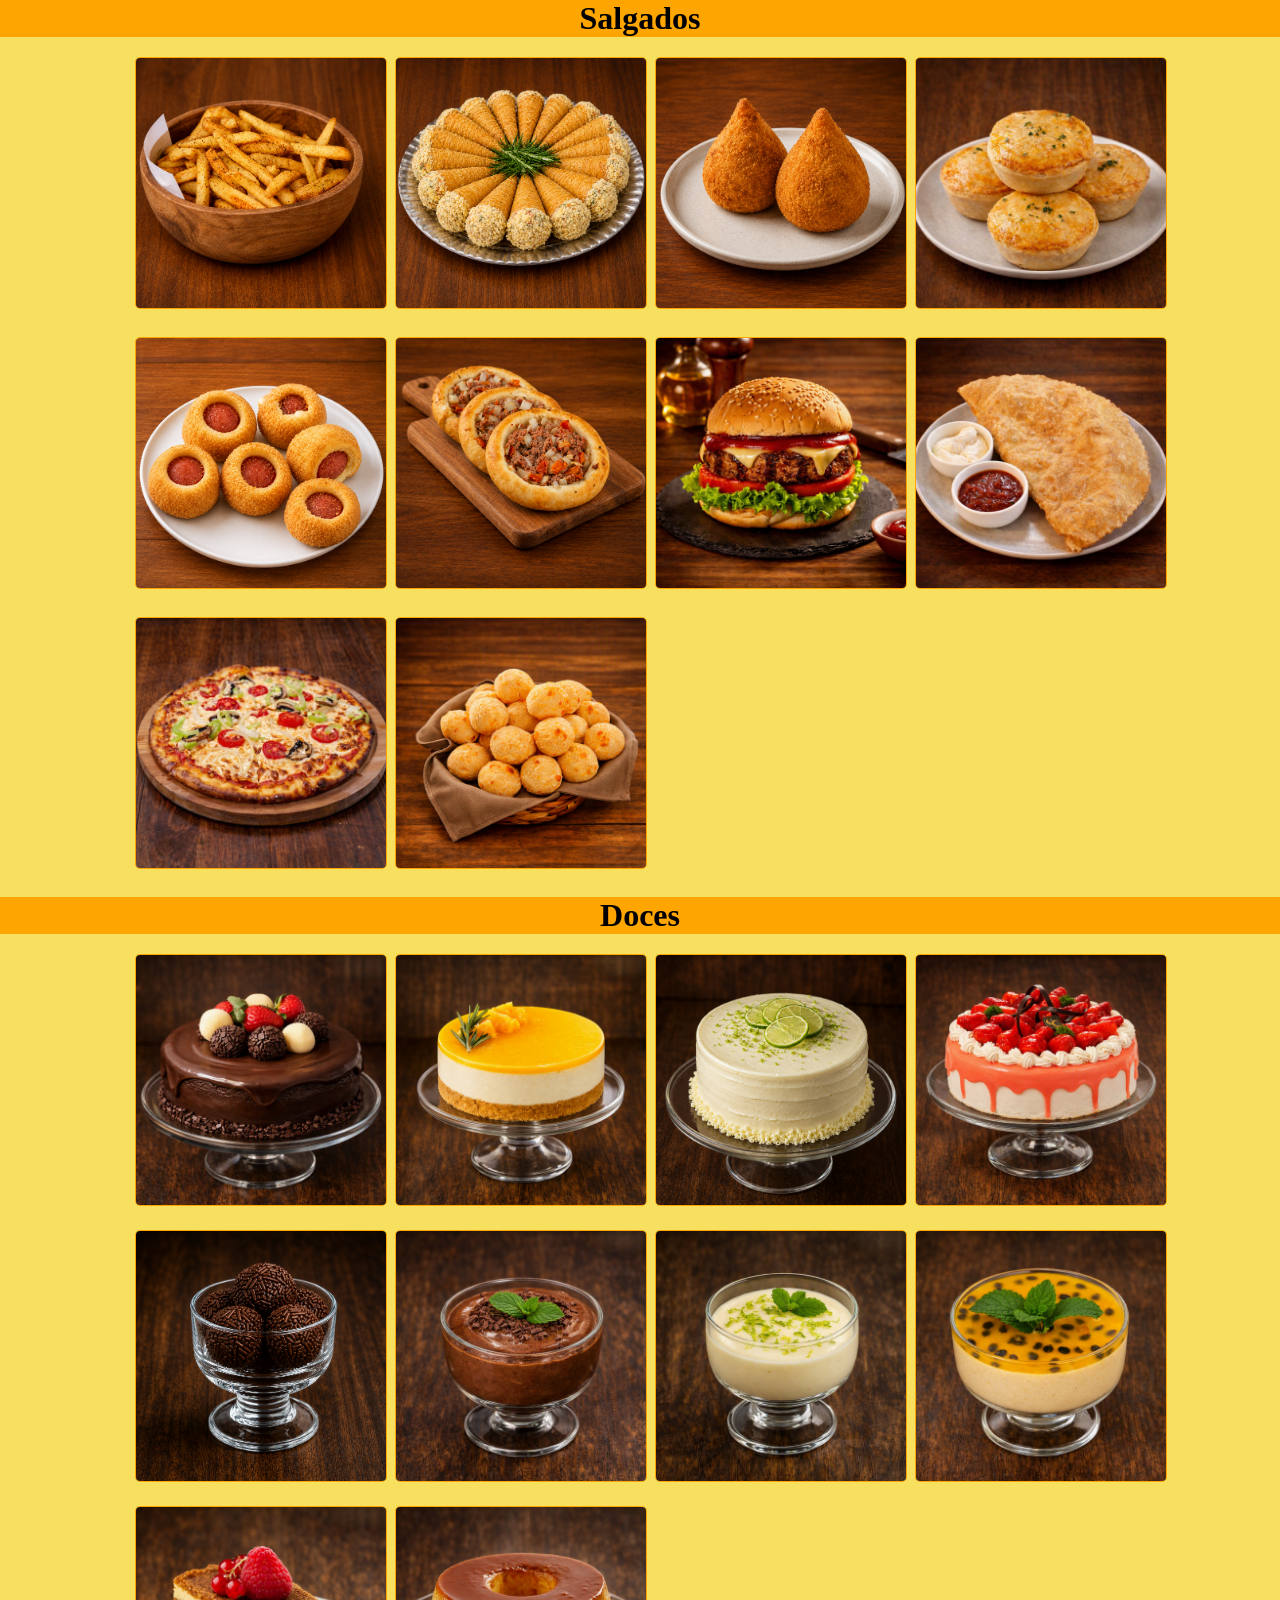
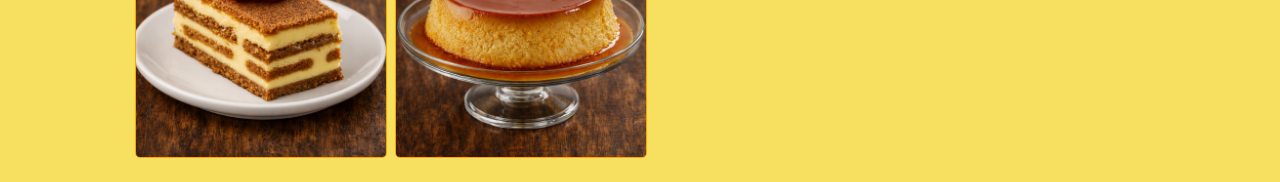
<file: index.html>
<!DOCTYPE html>
<html lang="br">
<head>
    <meta charset="UTF-8">
    <meta name="viewport" content="width=device-width, initial-scale=1.0">
    <title>Catálogo</title>
    <link rel="stylesheet" href="style.css">
</head>
<body>
    <h1>Salgados<h1>
    <div class="DivSalgados">
        <ul class="content-imgs">
            <li><img src="ImgsBD/imgs-dlv/Salgados/Batata-Frita.png" alt="Batata-Frita" srcset=""></li>
            <li><img src="ImgsBD//imgs-dlv/Salgados/Canudinho.png" alt="Canudinho" srcset=""></li>
            <li><img src="ImgsBD//imgs-dlv/Salgados/Coxinha.png" alt="Coxinha" srcset=""></li>
            <li><img src="ImgsBD//imgs-dlv/Salgados/Empada.png" alt="Empada" srcset=""></li>
            <li><img src="ImgsBD//imgs-dlv/Salgados/Enroladinho.png" alt="Enroladinho" srcset=""></li>
            <li><img src="ImgsBD//imgs-dlv/Salgados/Esfirra.png" alt="Esfirra" srcset=""></li>
            <li><img src="ImgsBD//imgs-dlv/Salgados/Hamburguêr.png" alt="Hamburguêr" srcset=""></li>
            <li><img src="ImgsBD//imgs-dlv/Salgados/Pastel.png" alt="Pastel" srcset=""></li>
            <li><img src="ImgsBD//imgs-dlv/Salgados/Pizza.jpg" alt="Pizza" srcset=""></li>
            <li><img src="ImgsBD//imgs-dlv/Salgados/Pão-Queijo.png" alt="Pão-Queijo" srcset=""></li>
        </ul>
    </div>
    <h1>Doces</h1>
    <div class="DivDoces">
        <ul class="content-imgs">
            <li><img src="ImgsBD//imgs-dlv/Doces/Bolo-Chocolate.png" alt="Bolo-Chocolate"></li>
            <li><img src="ImgsBD//imgs-dlv/Doces/Bolo-Laranja.png" alt="Bolo-Laranja"></li>
            <li><img src="ImgsBD//imgs-dlv/Doces/Bolo-Limão.png" alt="Bolo-Limão"></li>
            <li><img src="ImgsBD//imgs-dlv/Doces/Bolo-Morango.png" alt="Bolo-Morango"></li>
            <li><img src="ImgsBD//imgs-dlv/Doces/Brigadeiro.png" alt="Brigadeiro"></li>
            <li><img src="ImgsBD//imgs-dlv/Doces/Mousse-Chocolate.png" alt=""></li>
            <li><img src="ImgsBD//imgs-dlv/Doces/Mousse-Limão.png" alt="Mousse-Limão"></li>
            <li><img src="ImgsBD//imgs-dlv/Doces/Mousse-Maracujá.png" alt="Mousse-Maracujá"></li>
            <li><img src="ImgsBD//imgs-dlv/Doces/Pavê.png" alt="Pavê"></li>
            <li><img src="ImgsBD//imgs-dlv/Doces/Pudim.png" alt="Pudim"></li>
        </ul>
    </div>
    <script href="imgs.js"></script>
</body>
</html>
</file>
<file: style.css>
@charset "utf-8";

*{
    margin: 0;
    padding: 0;
}

body {
   
} 
    
h1 {
    text-align: center;
    background-color: orange;
}

.content-imgs img{
    height: 250px;
    width: 250px;
    border-radius: 5px;
    border: 1px solid orange;
}

.content-imgs {
    display: grid;
    align-items: flex-start;
    justify-content: center;
    grid-template-columns: repeat(auto-fit, 250px);
    column-gap: 10px;
    background-color: rgb(247, 224, 95);
    padding: 10px;
    
}

.content-imgs li {
    list-style: none;
    margin: 10px;
}
</file>
